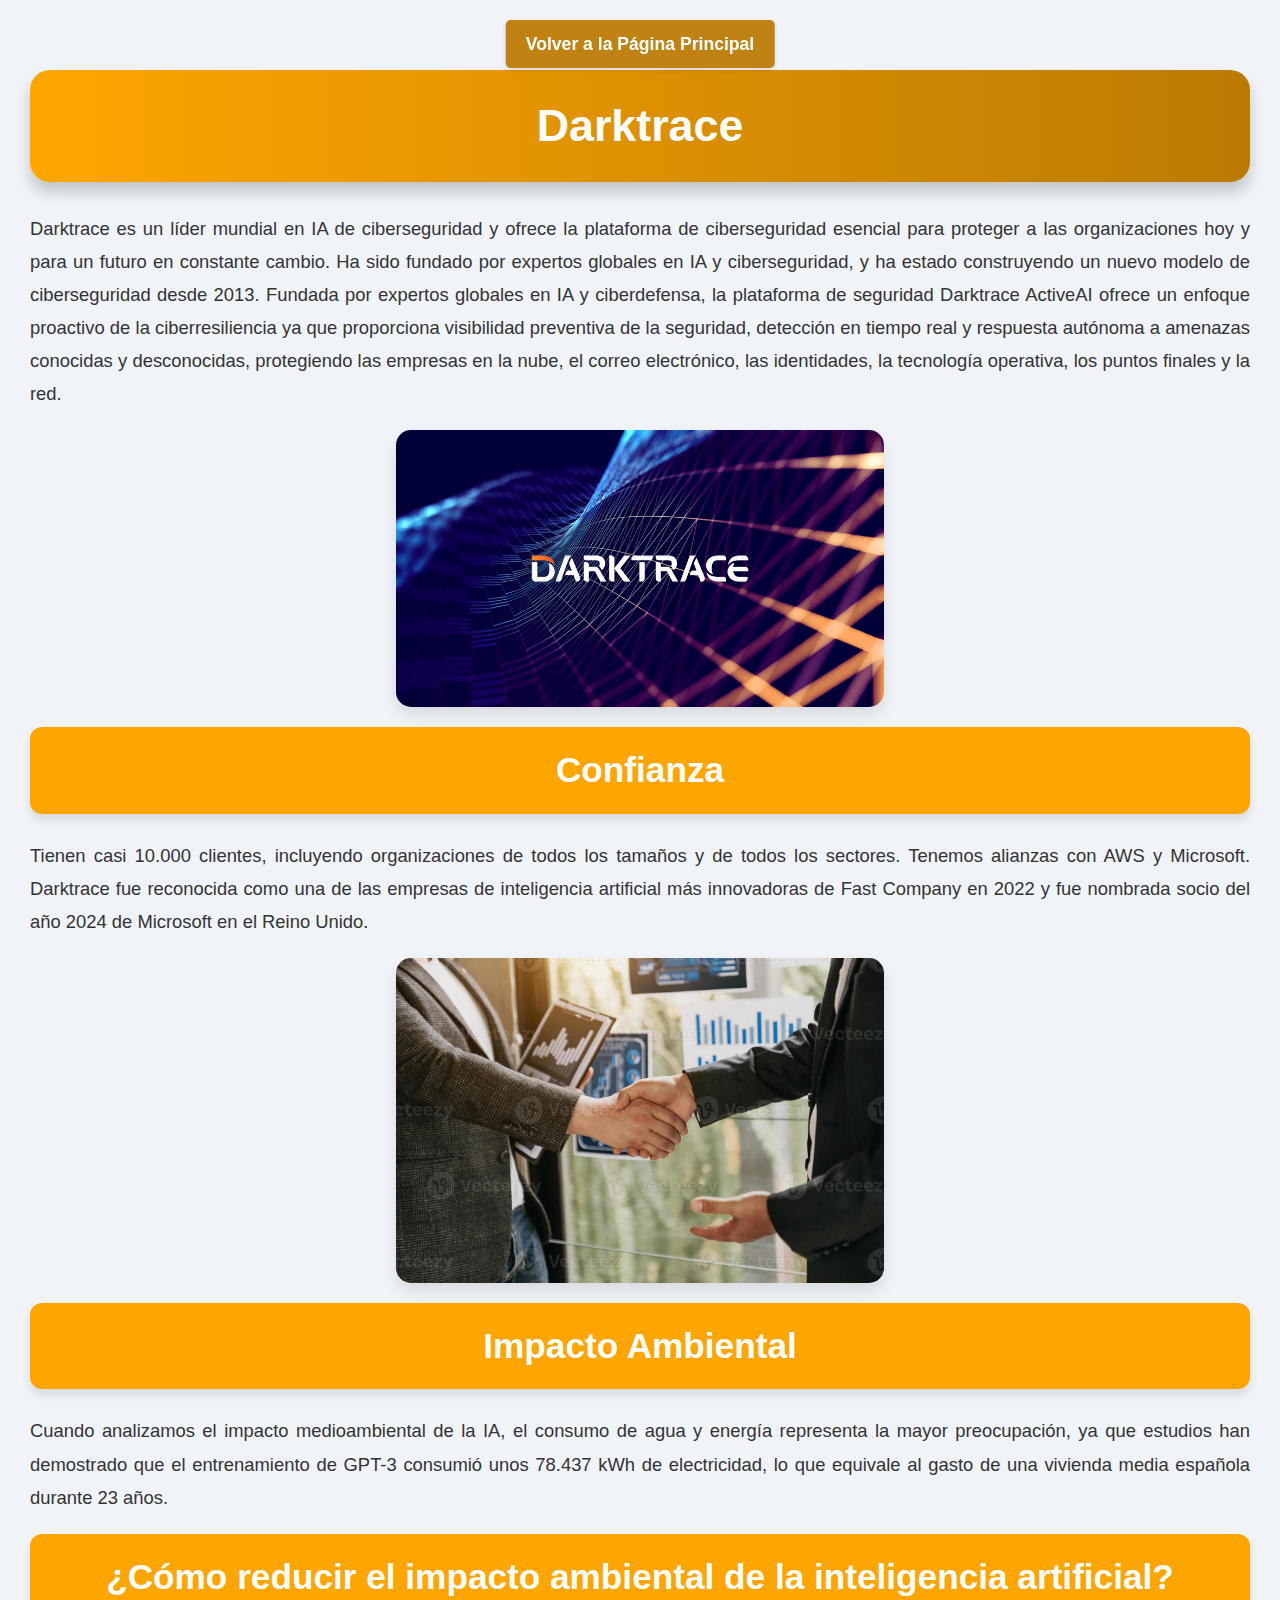
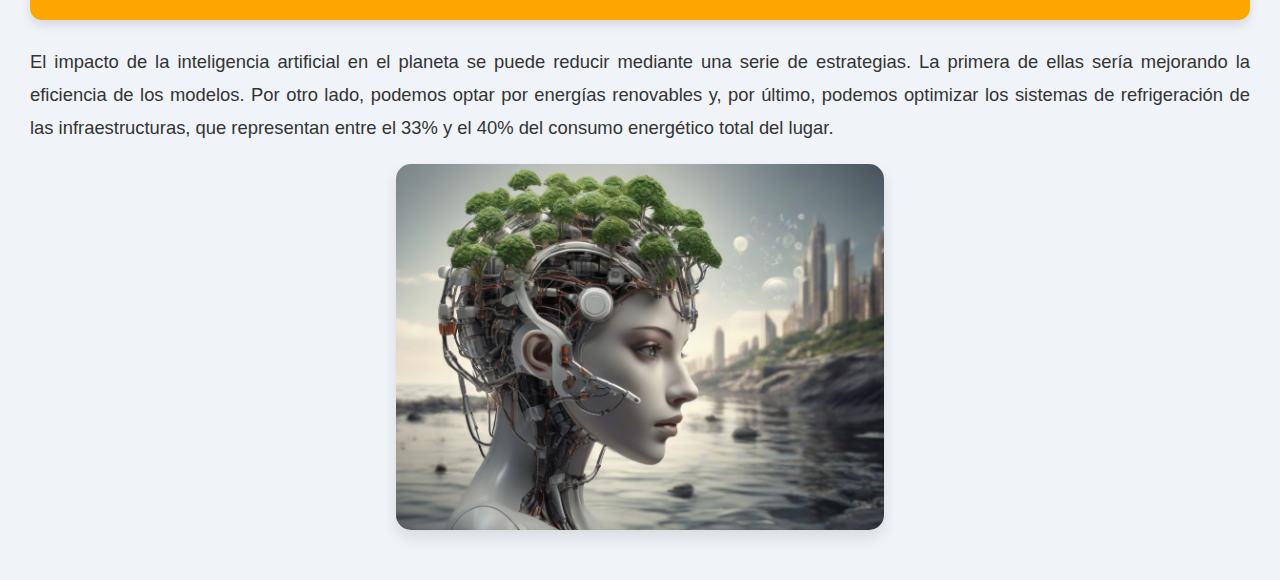
<file: Darktrace.html>
<!DOCTYPE html>
<html lang="es">
<head>
    <meta charset="UTF-8">
    <meta name="viewport" content="width=device-width, initial-scale=1.0">
    <title>Darktrace 🛜</title>
    <link rel="stylesheet" href="Darkstyle.css">
</head>
<body>
    <header class="header">
        <div class="logo-title">
           
        </div>
    
        <a href="index.html" class="volver-btn">Volver a la Página Principal</a>
    </header>
    <h1>Darktrace</h1>

    <p>Darktrace es un líder mundial en IA de ciberseguridad y ofrece la plataforma de ciberseguridad esencial para proteger a las organizaciones hoy y para un futuro en constante cambio. Ha sido fundado por expertos globales en IA y ciberseguridad, y ha estado construyendo un nuevo modelo de ciberseguridad desde 2013. Fundada por expertos globales en IA y ciberdefensa, la plataforma de seguridad Darktrace ActiveAI ofrece un enfoque proactivo de la ciberresiliencia ya que proporciona visibilidad preventiva de la seguridad, detección en tiempo real y respuesta autónoma a amenazas conocidas y desconocidas, protegiendo las empresas en la nube, el correo electrónico, las identidades, la tecnología operativa, los puntos finales y la red.</p>

    <img src="Imagen1.jpg" alt="Imagen1">

    <h2>Confianza</h2>

    <p>Tienen casi 10.000 clientes, incluyendo organizaciones de todos los tamaños y de todos los sectores. Tenemos alianzas con AWS y Microsoft. Darktrace fue reconocida como una de las empresas de inteligencia artificial más innovadoras de Fast Company en 2022 y fue nombrada socio del año 2024 de Microsoft en el Reino Unido.</p>

    <img src="Imagen2.jpg" alt="Imagen2">

    <h2>Impacto Ambiental</h2>

    <p>Cuando analizamos el impacto medioambiental de la IA, el consumo de agua y energía representa la mayor preocupación, ya que estudios han demostrado que el entrenamiento de GPT-3 consumió unos 78.437 kWh de electricidad, lo que equivale al gasto de una vivienda media española durante 23 años.</p>

    <h2>¿Cómo reducir el impacto ambiental de la inteligencia artificial?</h2>

    <p>El impacto de la inteligencia artificial en el planeta se puede reducir mediante una serie de estrategias. La primera de ellas sería mejorando la eficiencia de los modelos. Por otro lado, podemos optar por energías renovables y, por último, podemos optimizar los sistemas de refrigeración de las infraestructuras, que representan entre el 33% y el 40% del consumo energético total del lugar.</p>

    <img src="Imagen3.jpeg" alt="Imagen3">
</body>
</html>
</file>
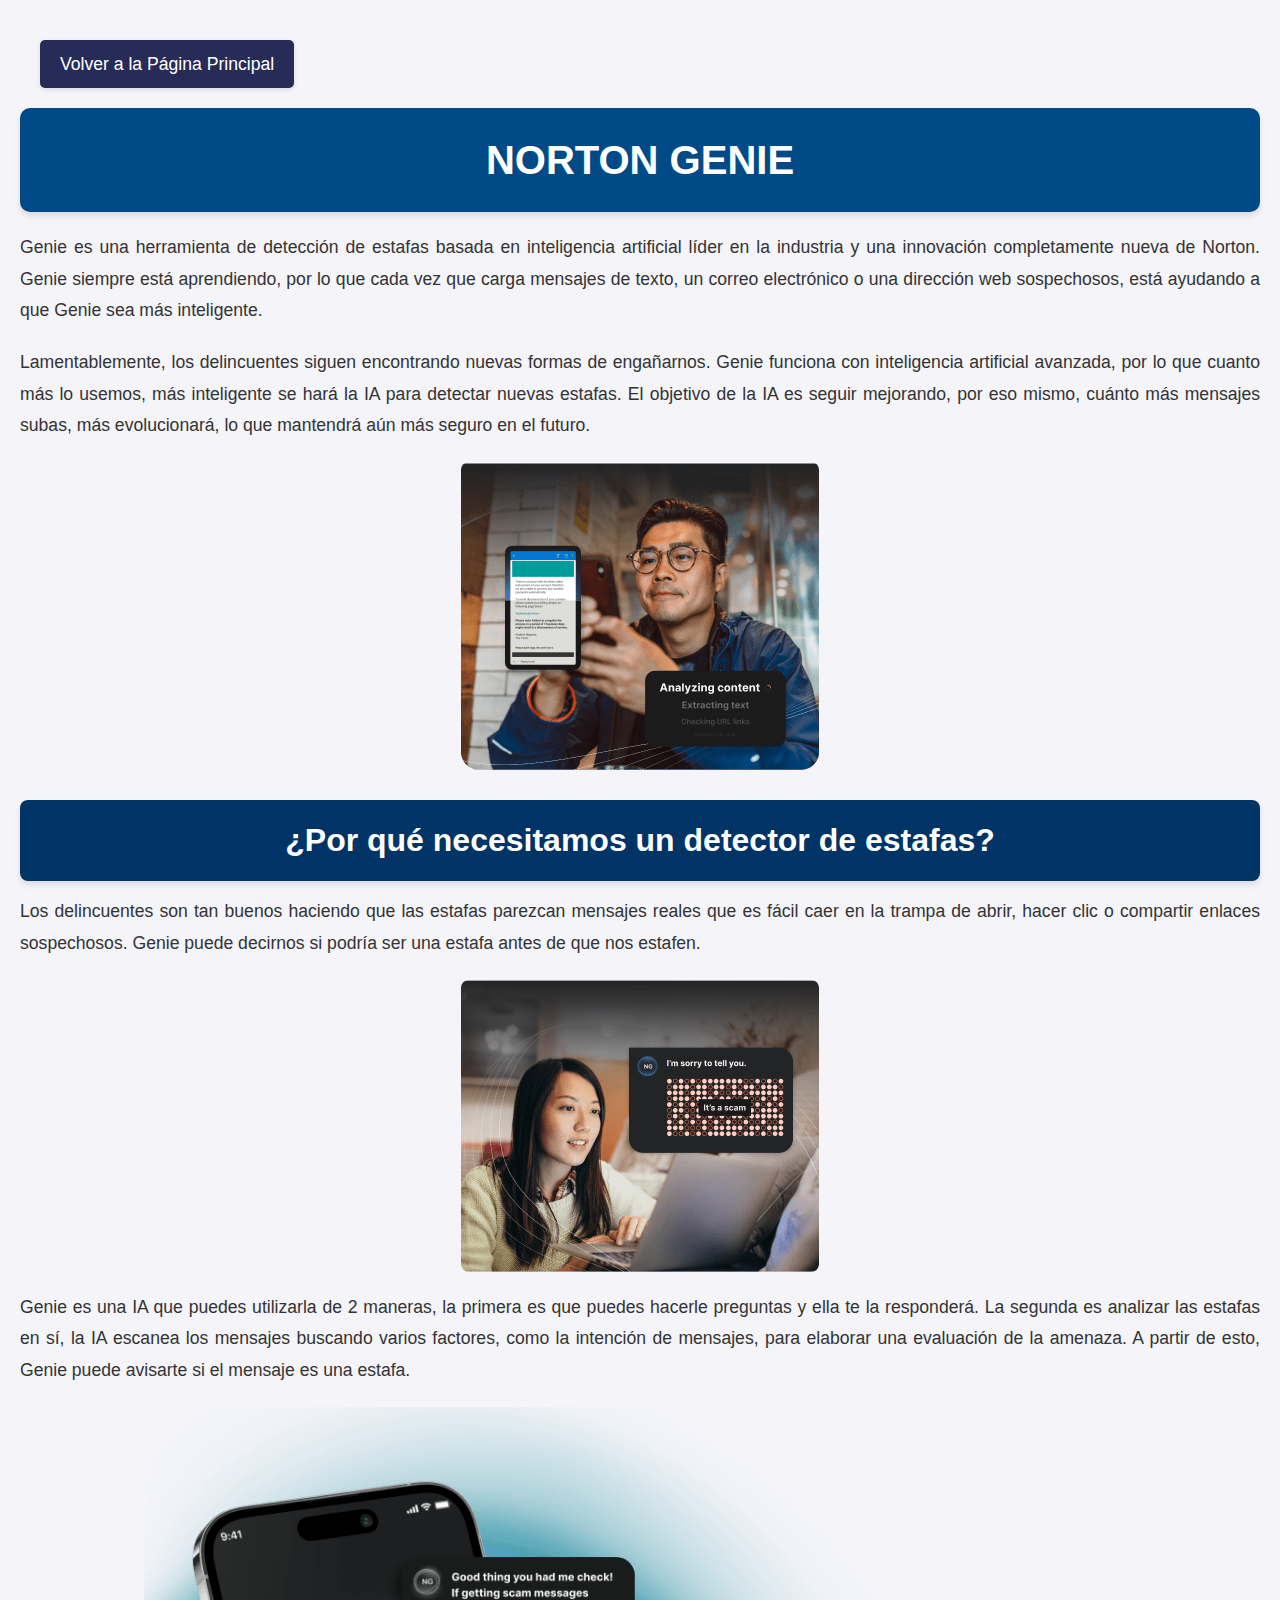
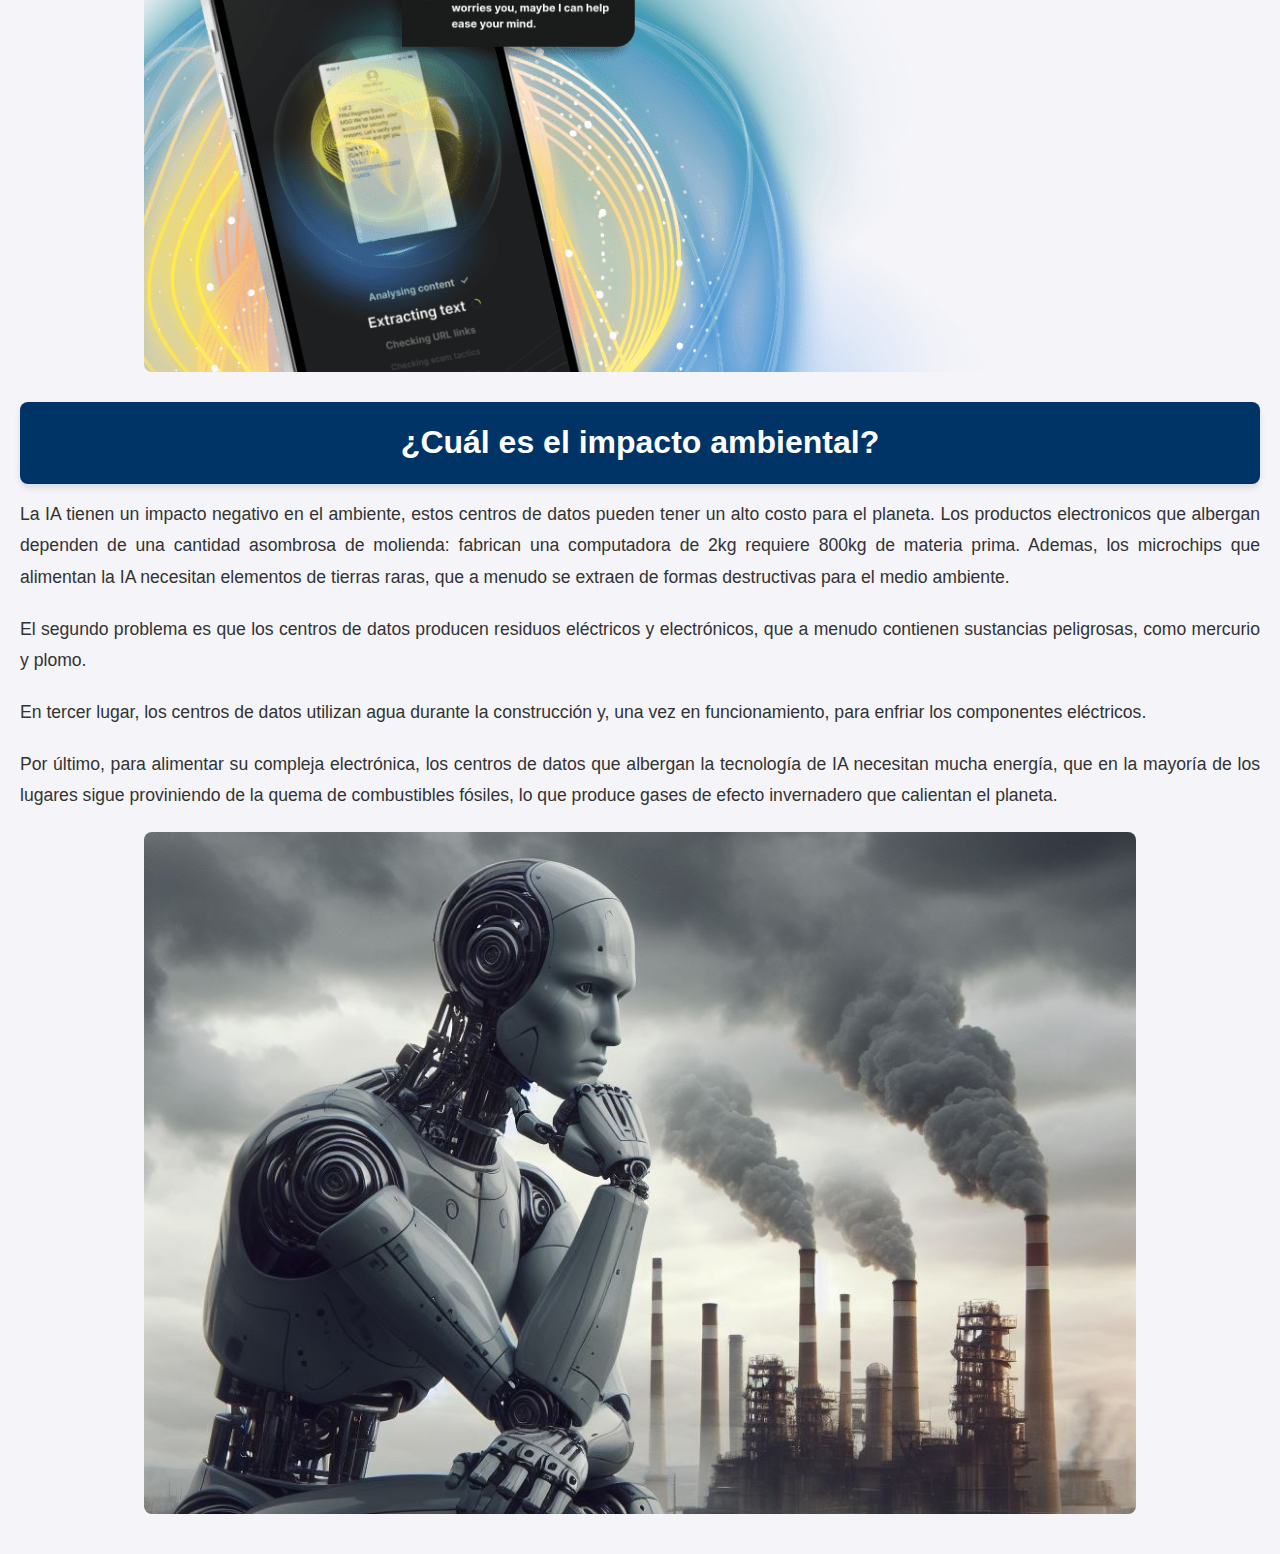
<file: Norton.html>
<!DOCTYPE html>
<html lang="es">
<head>
    <meta charset="UTF-8">
    <meta name="viewport" content="width=device-width, initial-scale=1.0">
    <title>Norton Genie 🛜</title>
    <link rel="stylesheet" href="Nortonstyles.css">
</head>
<body>
    <header class="header">
    
        <a href="index.html" class="volver-btn">Volver a la Página Principal</a>
    </header>
    <h1>NORTON GENIE</h1>

    <p>Genie es una herramienta de detección de estafas basada en inteligencia artificial líder en la industria y una innovación completamente nueva de Norton. Genie siempre está aprendiendo, por lo que cada vez que carga mensajes de texto, un correo electrónico o una dirección web sospechosos, está ayudando a que Genie sea más inteligente.</p>

    <p>Lamentablemente, los delincuentes siguen encontrando nuevas formas de engañarnos. Genie funciona con inteligencia artificial avanzada, por lo que cuanto más lo usemos, más inteligente se hará la IA para detectar nuevas estafas. El objetivo de la IA es seguir mejorando, por eso mismo, cuánto más mensajes subas, más evolucionará, lo que mantendrá aún más seguro en el futuro.</p>

    <img src="genie1.png" alt="Primera_Imagen" class="Pri_imag">

    <h2>¿Por qué necesitamos un detector de estafas?</h2>

    <p>Los delincuentes son tan buenos haciendo que las estafas parezcan mensajes reales que es fácil caer en la trampa de abrir, hacer clic o compartir enlaces sospechosos. Genie puede decirnos si podría ser una estafa antes de que nos estafen.</p>

    <img src="genie2.png" alt="Segunda_Imagen" class="Seg_imag">

    <p>Genie es una IA que puedes utilizarla de 2 maneras, la primera es que puedes hacerle preguntas y ella te la responderá. La segunda es analizar las estafas en sí, la IA escanea los mensajes buscando varios factores, como la intención de mensajes, para elaborar una evaluación de la amenaza. A partir de esto, Genie puede avisarte si el mensaje es una estafa.</p>

    <img src="genie3.png" alt="Tercera_Imagen" class="Ter_imag">

    <h2>¿Cuál es el impacto ambiental?</h2>

    <p>La IA tienen un impacto negativo en el ambiente, estos centros de datos pueden tener un alto costo para el planeta. Los productos electronicos que albergan dependen de una cantidad asombrosa de molienda: fabrican una computadora de 2kg requiere 800kg de materia prima. Ademas, los microchips que alimentan la IA necesitan elementos de tierras raras, que a menudo se extraen de formas destructivas para el medio ambiente.</p>

    <p>El segundo problema es que los centros de datos producen residuos eléctricos y electrónicos, que a menudo contienen sustancias peligrosas, como mercurio y plomo.</p>

    <p>En tercer lugar, los centros de datos utilizan agua durante la construcción y, una vez en funcionamiento, para enfriar los componentes eléctricos.</p>

    <p>Por último, para alimentar su compleja electrónica, los centros de datos que albergan la tecnología de IA necesitan mucha energía, que en la mayoría de los lugares sigue proviniendo de la quema de combustibles fósiles, lo que produce gases de efecto invernadero que calientan el planeta.</p>

    <img src="IMPAC_AMBIEN.jpg" alt="Impacto Ambiental" class="imp_amb">
</body>
</html>
</file>
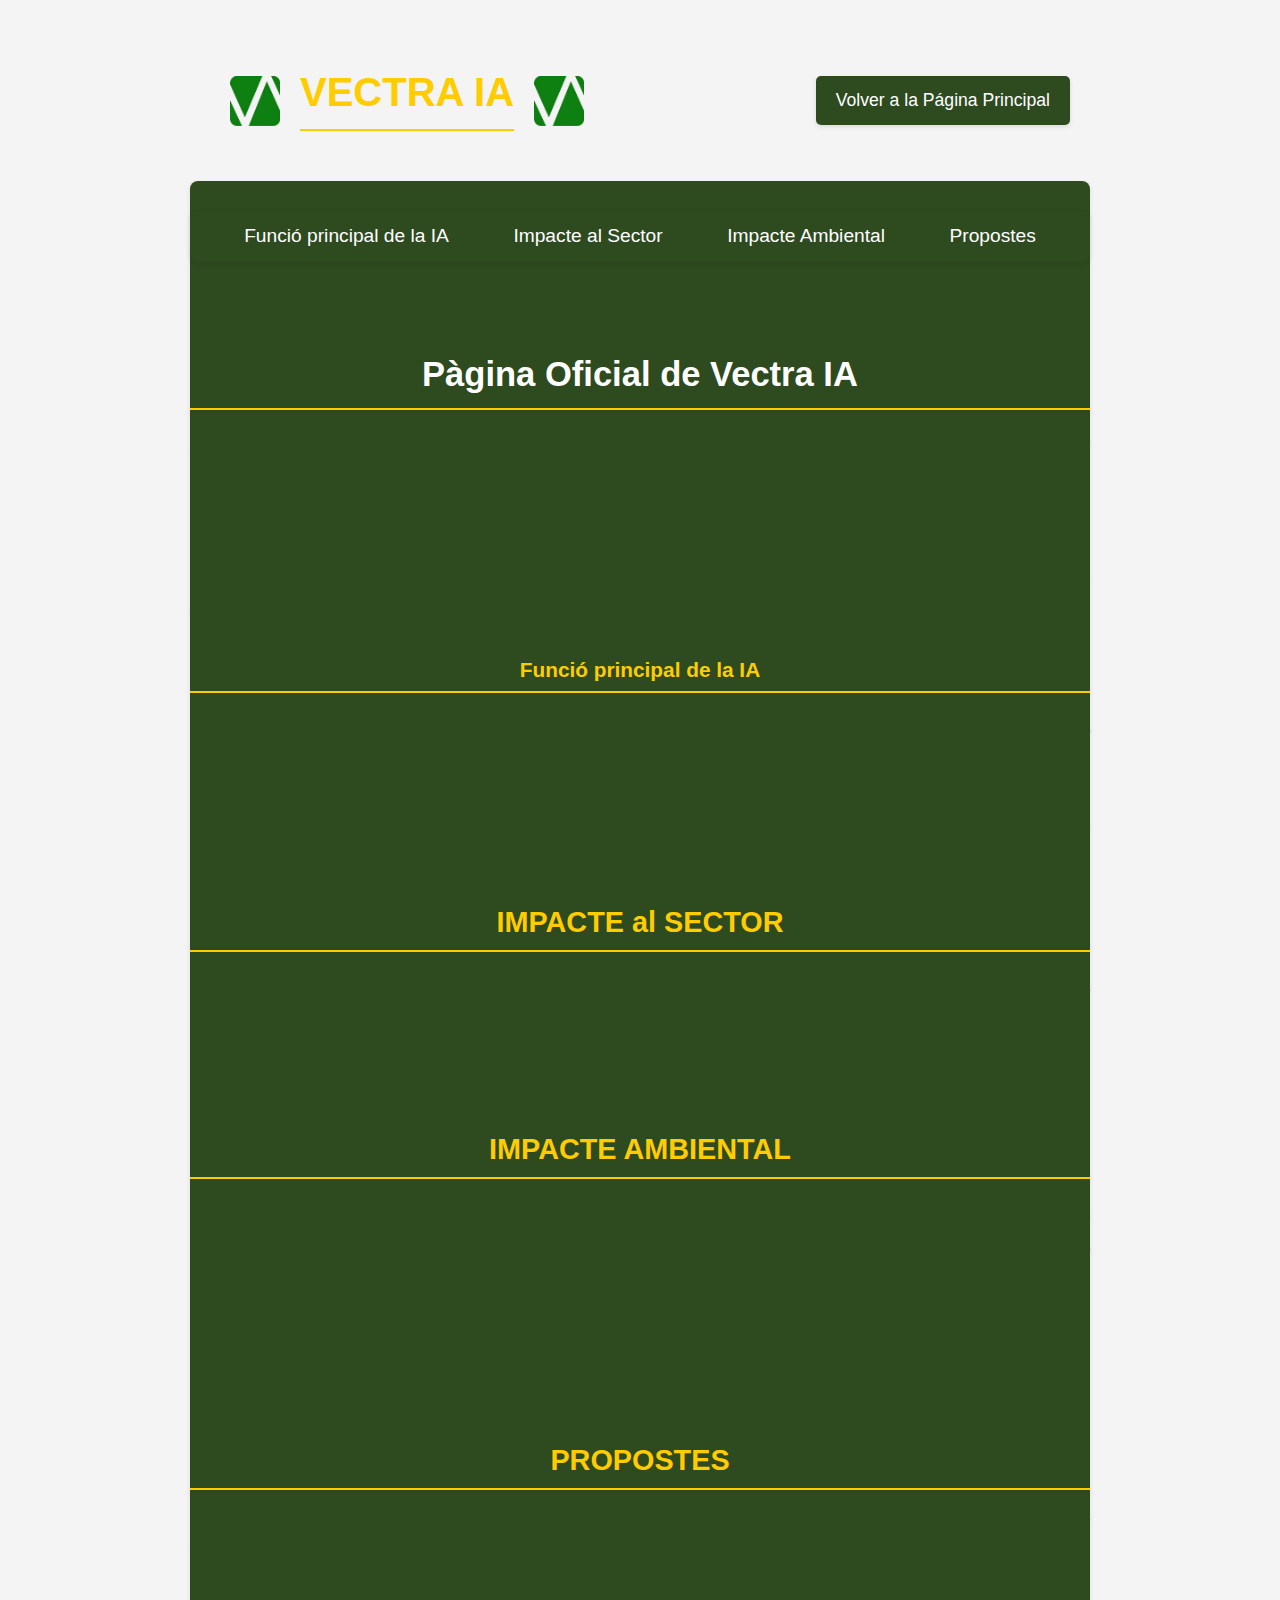
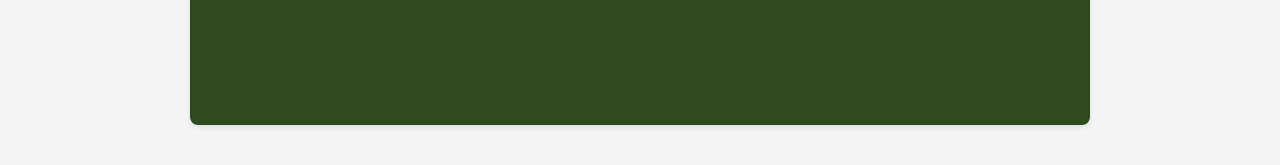
<file: Vectra_IA.html>
<!DOCTYPE html>
<html lang="es">
<head>
    <meta charset="UTF-8">
    <meta name="viewport" content="width=device-width, initial-scale=1.0">
    <title>Vectra IA 🛜</title>
    <link rel="stylesheet" href="vectra_IA.css">
</head>
<body>
    <header class="header">
        <div class="logo-title">
            <img src="logo.png" alt="Logo" class="logo">
            <h1>VECTRA IA</h1>
            <img src="logo.png" alt="Logo" class="logo">
        </div>
    
        <a href="index.html" class="volver-btn">Volver a la Página Principal</a>
    </header>
<div class="index">
    <div class="index">
        <a href="#funcion">Funció principal de la IA</a>
        <a href="#impacte-sector">Impacte al Sector</a>
        <a href="#impacte-ambiental">Impacte Ambiental</a>
        <a href="#propostes">Propostes</a>
    </div>
    <p><strong><a href="https://es.vectra.ai/"><h2>Pàgina Oficial de Vectra IA</h2></a></strong></p>
    <p>Aquesta IA està especialitzada en <strong>ciberseguretat</strong>, ja que se centra a fer servir la <strong>intel·ligència artificial</strong> per donar solucions més diverses a l’hora de detectar, investigar i donar millors respostes contra els ciberatacs.</p>
    <p>L’empresa es va fundar l’any <strong>2012</strong> amb seu a <strong>Califòrnia</strong> i actualment opera a més de <strong>113 països</strong>.</p>
    <p>Consta amb un nombre d’empleats de més de <strong>500 treballadors</strong>, on la seva àrea atesa és a <strong>Europa</strong>, <strong>Nord-amèrica</strong>, <strong>Orient Mitjà</strong>, <strong>Àfrica</strong>, <strong>Austràlia</strong> i parts d’<strong>Àsia</strong>.</p>
    <h3 id="funcion">Funció principal de la IA</h3>
    <p>La principal funció d’aquesta IA és <strong>automatitzar la detecció d'amenaces</strong>. La plataforma de Vectra IA té la suficient intel·ligència per a analitzar el comportament dels atacants i aplicar automàticament un <strong>triatge</strong>. Després, es correlacionen aquestes amenaces i es prioritza cada incident de seguretat. La plataforma empra el senyal integrat que impulsa la detecció i resposta esteses (<strong>XDR</strong>). XDR està dissenyat per a ajudar amb els desafiaments de detecció i resposta d'amenaces en <strong>temps real</strong>.</p>
    <h2 id="impacte-sector">IMPACTE al SECTOR</h2>
    <p>La IA de Vectra ha donat un important impacte dins del sector de la <strong>ciberseguretat</strong> gràcies a la seva intel·ligència que proporciona una millor detecció dels <strong>patrons dels atacs desconeguts</strong>, la detecció de manera <strong>immediata</strong> i una <strong>anàlisi</strong> per investigar els atacs rebuts. A més, fa servir altres eines com <strong>SIEM</strong>, que recopila, analitza i correlaciona les dades dels atacs per millorar la gestió d’aquestes amenaces.</p>
    <h2 id="impacte-ambiental">IMPACTE AMBIENTAL</h2>
    <p>L'impacte ambiental de la <strong>intel·ligència artificial</strong> en ciberseguretat és una mescla d'efectes <strong>negatius</strong>, com l'alt consum d'energia i la generació de <strong>residus electrònics</strong>, i efectes <strong>positius</strong>, com l'optimització de recursos i la protecció d'infraestructures crítiques.</p>
    <p>No obstant això, l'impacte ambiental negatiu tendeix a estar més relacionat amb la infraestructura subjacent que suporta la IA, mentre que els beneficis de la IA, especialment en termes d'<strong>eficiència energètica</strong> i protecció d'infraestructures clau, podrien contribuir a la <strong>sostenibilitat</strong> a llarg termini.</p>
    <h2 id="propostes">PROPOSTES</h2>
    <p>La clau estarà a millorar l'<strong>eficiència energètica</strong> i fomentar l'ús de <strong>fonts d'energia renovables</strong> en el sector tecnològic-informàtic.</p>
    <ul>
        <li>Fer servir <strong>energies renovables</strong> en les <strong>centrals de dades</strong>.</li>
        <li>Reduir el consum i optimitzar els models de la intel·ligència.</li>
        <li>Promoure el <strong>reciclatge de hardware</strong> i adoptar mesures per reduir la <strong>petjada de carboni</strong>.</li>
    </ul>
</body>
</html>
</file>
<file: Darkstyle.css>
* {
    margin: 0;
    padding: 0;
    box-sizing: border-box;
}


body {
    font-family: 'Segoe UI', Tahoma, Geneva, Verdana, sans-serif;
    line-height: 1.6;
    background-color: #f0f4f8;
    color: #333;
    padding: 30px;
}


h1 {
    font-size: 2.8em;
    color: #fff;
    background: linear-gradient(to right, #ffa600, #bb7b03);
    padding: 20px;
    text-align: center;
    border-radius: 20px;
    box-shadow: 0 10px 15px rgba(0, 0, 0, 0.2);
    margin-bottom: 30px;
}


h2 {
    font-size: 2.2em;
    color: white;
    text-align: center;
    padding: 15px;
    background-color: orange;
    border-radius: 12px;
    box-shadow: 0 6px 10px rgba(0, 0, 0, 0.1);
    margin-bottom: 25px;
}

p {
    font-size: 1.15em;
    margin-bottom: 20px;
    text-align: justify;
    line-height: 1.8;
}


img {
    display: block;
    max-width: 40%;
    height: auto;
    margin: 20px auto;
    border-radius: 15px;
    box-shadow: 0 8px 15px rgba(0, 0, 0, 0.1);
}


a {
    color: #007bff;
    text-decoration: none;
    font-weight: bold;
}

a:hover {
    text-decoration: underline;
    color: #0056b3;
}


ul {
    list-style-type: square;
    margin-left: 20px;
}

li {
    margin-bottom: 10px;
}


footer {
    text-align: center;
    font-size: 1em;
    color: #888;
    margin-top: 40px;
}


.container {
    width: 80%;
    margin: 0 auto;
    max-width: 1200px;
    background-color: #fff;
    padding: 30px;
    border-radius: 12px;
    box-shadow: 0 10px 20px rgba(0, 0, 0, 0.1);
}
.volver-btn {
    display: inline-block;
    padding: 10px 20px;
    background-color: #333c3f;
    color: white;
    text-decoration: none;
    border-radius: 5px;
    font-size: 16px;
    position: fixed;
    top: 20px;
    left: 50%;
    transform: translateX(-50%);
    z-index: 1000;
    transition: background-color 0.3s ease;
 }
 
 .volver-btn:hover {
    background-color: #286a82;
 }
 .header {
    display: flex;
    justify-content: space-between;
    align-items: center;
    padding: 20px;
}
.volver-btn {
    background-color: #c08313;
    color: white;
    padding: 10px 20px;
    text-decoration: none;
    border-radius: 5px;
    font-size: 1.1em;
    transition: background-color 0.3s ease;
    box-shadow: 0 2px 5px rgba(0, 0, 0, 0.1);
}
.volver-btn:hover {
    background-color: #ac6f1f;
}
</file>
<file: Nortonstyles.css>
* {
    margin: 0;
    padding: 0;
    box-sizing: border-box;
}

body {
    font-family: Arial, sans-serif;
    line-height: 1.6;
    background-color: #f4f4f9;
    color: #333;
    padding: 20px;
}


h1 {
    font-size: 2.5em;
    color: #fff;
    background-color: #004b87;
    padding: 20px;
    text-align: center;
    border-radius: 10px;
    box-shadow: 0 4px 6px rgba(0, 0, 0, 0.1);
    margin-bottom: 20px;
}

h2 {
    font-size: 2em;
    color: #fff;
    background-color: #003366;
    padding: 15px;
    margin-top: 30px;
    margin-bottom: 15px;
    text-align: center;
    border-radius: 8px;
    box-shadow: 0 4px 6px rgba(0, 0, 0, 0.1);
}

p {
    font-size: 1.1em;
    margin-bottom: 20px;
    text-align: justify;
    line-height: 1.8;
}

img {
    display: block;
    max-width: 80%;  
    height: auto;
    margin: 20px auto;
    border-radius: 8px;
}

section {
    margin-bottom: 40px;
}

a {
    color: #007bff;
    text-decoration: none;
}

a:hover {
    text-decoration: underline;
}

.container {
    width: 90%;
    margin: 0 auto;
    max-width: 1200px;
}

ul {
    list-style-type: disc;
    margin-left: 20px;
}

li {
    margin-bottom: 10px;
}

footer {
    text-align: center;
    font-size: 1em;
    color: #888;
    margin-top: 40px;
}
.header {
    display: flex;
    justify-content: space-between;
    align-items: center;
    padding: 20px;
}
.volver-btn {
    background-color: #262b57;
    color: white;
    padding: 10px 20px;
    text-decoration: none;
    border-radius: 5px;
    font-size: 1.1em;
    transition: background-color 0.3s ease;
    box-shadow: 0 2px 5px rgba(0, 0, 0, 0.1);
}
.volver-btn:hover {
    background-color: #2f4c81;
}
</file>
<file: vectra_IA.css>
body {
    font-family: 'Arial', sans-serif;
    background-color: #f4f4f4;
    color: #2e4a1f;
    margin: 0;
    padding: 0;
    line-height: 1.6;
    max-width: 900px;
    margin: 40px auto;
}

h1, h2, h3 {
    color: #ffcc00;
    margin-bottom: 10px;
    padding-bottom: 5px;
    border-bottom: 2px solid #ffcc00;
}

h1 {
    font-size: 2.5em;
    font-weight: bold;
    text-align: center;
    margin-top: 0;
}

h2 {
    font-size: 1.8em;
    margin-top: 30px;
}

h3 {
    font-size: 1.3em;
    margin-top: 25px;
}

p {
    font-size: 1.1em;
    margin-bottom: 20px;
    line-height: 1.8;
    text-align: justify;
}

a {
    color: #2e4a1f;
    text-decoration: none;
}

a:hover {
    text-decoration: underline;
}

ul {
    list-style-type: disc;
    padding-left: 20px;
    margin-bottom: 20px;
}

ul li {
    margin-bottom: 10px;
    font-size: 1.1em;
    line-height: 1.6;
}

strong {
    font-weight: bold;
}

.container {
    width: 90%;
    margin: 0 auto;
    padding: 20px;
    background-color: white;
    box-shadow: 0 2px 10px rgba(0, 0, 0, 0.1);
    border-radius: 8px;
}

section {
    margin-bottom: 40px;
}

table {
    width: 100%;
    margin: 20px 0;
    border-collapse: collapse;
}

table th, table td {
    border: 1px solid #ddd;
    padding: 10px;
    text-align: left;
}

table th {
    background-color: #e6f1d3;
    color: #2e4a1f;
}

table tr:nth-child(even) {
    background-color: #f4f4f4;
}

button {
    background-color: #2e4a1f;
    color: white;
    padding: 10px 20px;
    border: none;
    border-radius: 5px;
    cursor: pointer;
    font-size: 1.1em;
}

button:hover {
    background-color: #1f3d1a;
}

.logo-title {
    display: flex;
    align-items: center;
    justify-content: center;
}

.logo {
    width: 50px;
    height: 50px;
    margin: 0 20px;
}

.index {
    text-align: center;
    margin-top: 20px;
}

.index a {
    margin: 0 15px;
    font-size: 1.2em;
    color: #2e4a1f;
    text-decoration: none;
}

.index a:hover {
    text-decoration: underline;
}
.index {
    text-align: center;
    margin-top: 20px;
    background-color: #2e4a1f;
    padding: 10px 0;
    border-radius: 8px;
    box-shadow: 0 2px 5px rgba(0, 0, 0, 0.1);
}
.index a {
    margin: 0 15px;
    font-size: 1.2em;
    color: #fff;
    text-decoration: none;
    padding: 8px 15px;
    border-radius: 5px;
    transition: background-color 0.3s, color 0.3s;
}

.index a:hover {
    background-color: #ffcc00;
    color: #2e4a1f;
}

.index a:focus, .index a:active {
    background-color: #ff9900;
    color: #2e4a1f;
}
.header {
    display: flex;
    justify-content: space-between;
    align-items: center;
    padding: 20px;
}
.volver-btn {
    background-color: #2e4a1f;
    color: white;
    padding: 10px 20px;
    text-decoration: none;
    border-radius: 5px;
    font-size: 1.1em;
    transition: background-color 0.3s ease;
    box-shadow: 0 2px 5px rgba(0, 0, 0, 0.1);
}
.volver-btn:hover {
    background-color: #1f3d1a;
}
</file>
